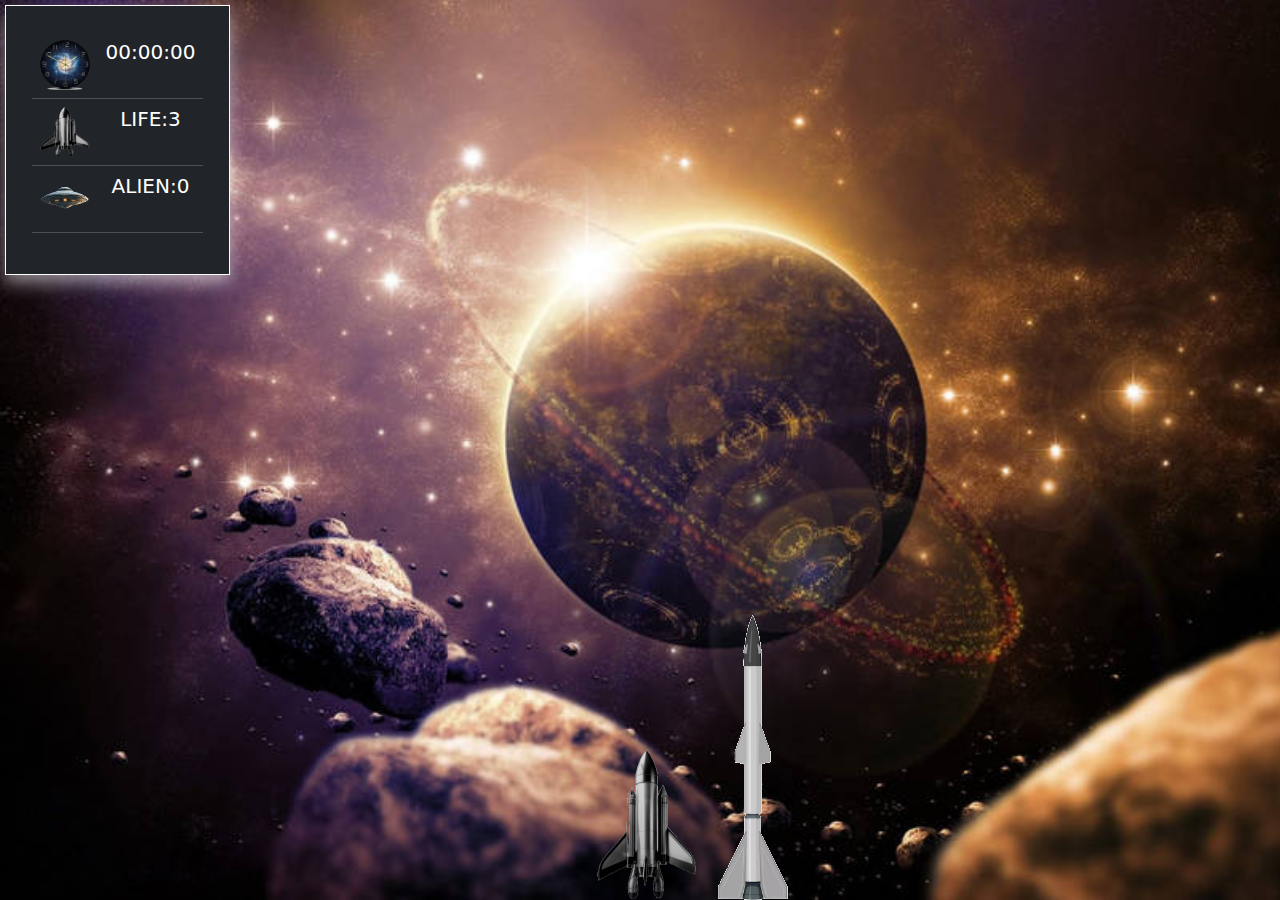
<file: 06-05/index.html>
<!DOCTYPE html>
<html lang="pt-br">
<head>
    <meta charset="UTF-8">
    <meta http-equiv="X-UA-Compatible" content="IE=edge">
    <meta name="viewport" content="width=device-width, initial-scale=1.0">
    <link href="https://cdn.jsdelivr.net/npm/bootstrap@5.3.3/dist/css/bootstrap.min.css" rel="stylesheet" integrity="sha384-QWTKZyjpPEjISv5WaRU9OFeRpok6YctnYmDr5pNlyT2bRjXh0JMhjY6hW+ALEwIH" crossorigin="anonymous">
    <link rel="stylesheet" href="style.css">
    <title>Jogo</title>
</head>
<body onload="Contagem()">
    <aside>
        <div class="div-info bg-dark text-white rounded-bottom-lg d-flex justify-content-around align-items-center border border-1 border-white">
            <table class="table table-dark text-center w-auto">
                <tr>
                    <td>
                        <img src="imagens/clock.png" class="icons" alt="tempo">
                    </td>
                    <td>
                        <h5 id="v">00:00:00</h5>
                    </td>
                </tr>
                <tr>
                    <td>
                        <img src="imagens/nave.png" class="icons" alt="vida">
                    </td>
                    <td>
                        <h5>LIFE:3</h5>
                    </td>
                </tr>
                <tr>
                    <td>
                        <img src="imagens/alien.png" class="icons" alt="alien">
                    </td>
                    <td>
                        <h5>ALIEN:0</h5>
                    </td>
                </tr>
            </table>
        </div>
    </aside>
    <main class="d-flex align-items-end justify-content-center">
        <img src="imagens/nave.png" class="estilo-nave" alt="nave" id="img_nave">
        <img src="imagens/missil.png" alt="missil">
    </main>

    <div class="tela_pause justify-content-center align-items-center text-white" id="tela"><h1>PAUSE</h1></div>
</body>

<script type="text/javascript">
    let val = 0;
    let tempo;
    let posX = 35;
    let posY = 0;

    let i;

    let pause = document.querySelector("#tela")

    function add() { 
        val++;
        const hours = Math.floor(val / 3600);
        const minutes = Math.floor((val % 3600) / 60); 
        const seconds = val % 60;

        const formattedTime = `${String(hours).padStart(2, '0')}:${String(minutes).padStart(2, '0')}:${String(seconds).padStart(2, '0')}`;
        document.querySelector("#v").textContent = formattedTime;
    }

    function Contagem(){
        tempo = setInterval(add, 1000);
        i=1;
    }

    function pararContagem(){
        clearInterval(tempo);
        i=0;
    }

    document.onkeypress = function (e) {

    if(e.keyCode == 112 || e.keyCode == 80) {
        if(i === 1) {
            pararContagem();
            pause.style.display = 'flex';
        }
        else {
            Contagem();
            pause.style.display = 'none';
        }
    }

    };

        window.addEventListener('keydown', function(event) {
            if (i !== 1) return;

            let img = document.querySelector("#img_nave")
            const screenWidth = window.innerWidth;

            if (event.key === 'ArrowRight') { 
                posX += 5; 
                if (posX > 95) posX = 95;
            } else if (event.key === 'ArrowLeft') {  
                posX -= 5;
                if (posX < 5) posX = 5; 
            }
            img.style.left = `${posX}%`;
        });

</script>
</html>
</file>
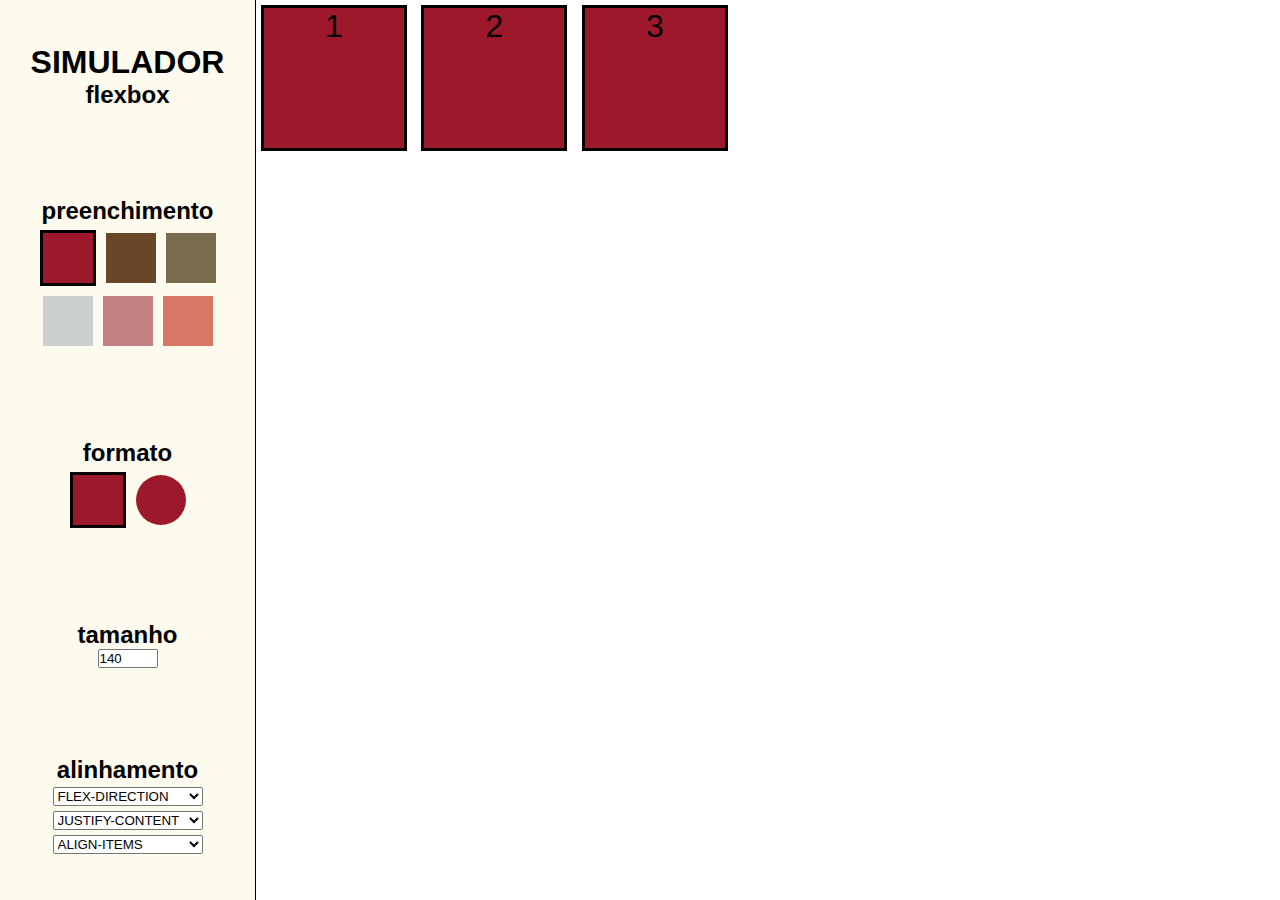
<file: 15-04/index.html>
<!DOCTYPE html>
<html lang="pt-br">
<head>
    <meta charset="UTF-8">
    <meta http-equiv="X-UA-Compatible" content="IE=edge">
    <link rel="stylesheet" href="style.css">
    <title>FLEXBOX - barbara</title>
</head>
<body>
    <aside>
        <div class="mini-container">
            <h1>SIMULADOR</h1>
            <h2>flexbox</h2>
        </div>
        <div class="mini-container">
            <h2>preenchimento</h2>

            <div class="organizador">
                <div class="box0" style="border: solid 3px black;"></div>
                <div class="box1"></div>
                <div class="box2"></div>
            </div>
            <div class="organizador">
                <div class="box3"></div>
                <div class="box4"></div>
                <div class="box5"></div>
            </div>
        </div>
        <div class="mini-container">
            <h2>formato</h2>

            <div class="organizador">
                <div class="box0" style="border: solid 3px black;"></div>
                <div class="box0" style="border-radius: 50%;"></div>
            </div>
        </div>
        <div class="mini-container">
            <h2>tamanho</h2>

            <input type="number" name="textnumber" value="140" min="100" max="180" step="10">
        </div>
        <div class="mini-container">
            <h2>alinhamento</h2>

            <select name="flex-direction" id="flex">
                <option value="" disabled selected>FLEX-DIRECTION</option>
                <option value="column">column</option>
                <option value="row">row</option>
                <option value="column-reverse">column-reverse</option>
                <option value="row-reverse">row-reverse</option>
            </select>

            <select name="justify-content" id="justify">
                <option value="" disabled selected>JUSTIFY-CONTENT</option>
                <option value="center">center</option>
                <option value="flex-start">flex-start</option>
                <option value="flex-end">flex-end</option>
                <option value="space-around">space-around</option>
                <option value="space-between">space-between</option>
            </select>

            <select name="align-items" id="align">
                <option value="" disabled selected>ALIGN-ITEMS</option>
                <option value="center">center</option>
                <option value="flex-start">flex-start</option>
                <option value="flex-end">flex-end</option>
                <option value="stretch">stretch</option>
                <option value="baseline">baseline</option>
            </select>
        </div>
    </aside>

    <main>
        <div class="container">
            <div class="box-result">1</div>
            <div class="box-result">2</div>
            <div class="box-result">3</div>
        </div>
    </main>

    <script src="/15-04/script.js"></script>
</body>
</html>
</file>
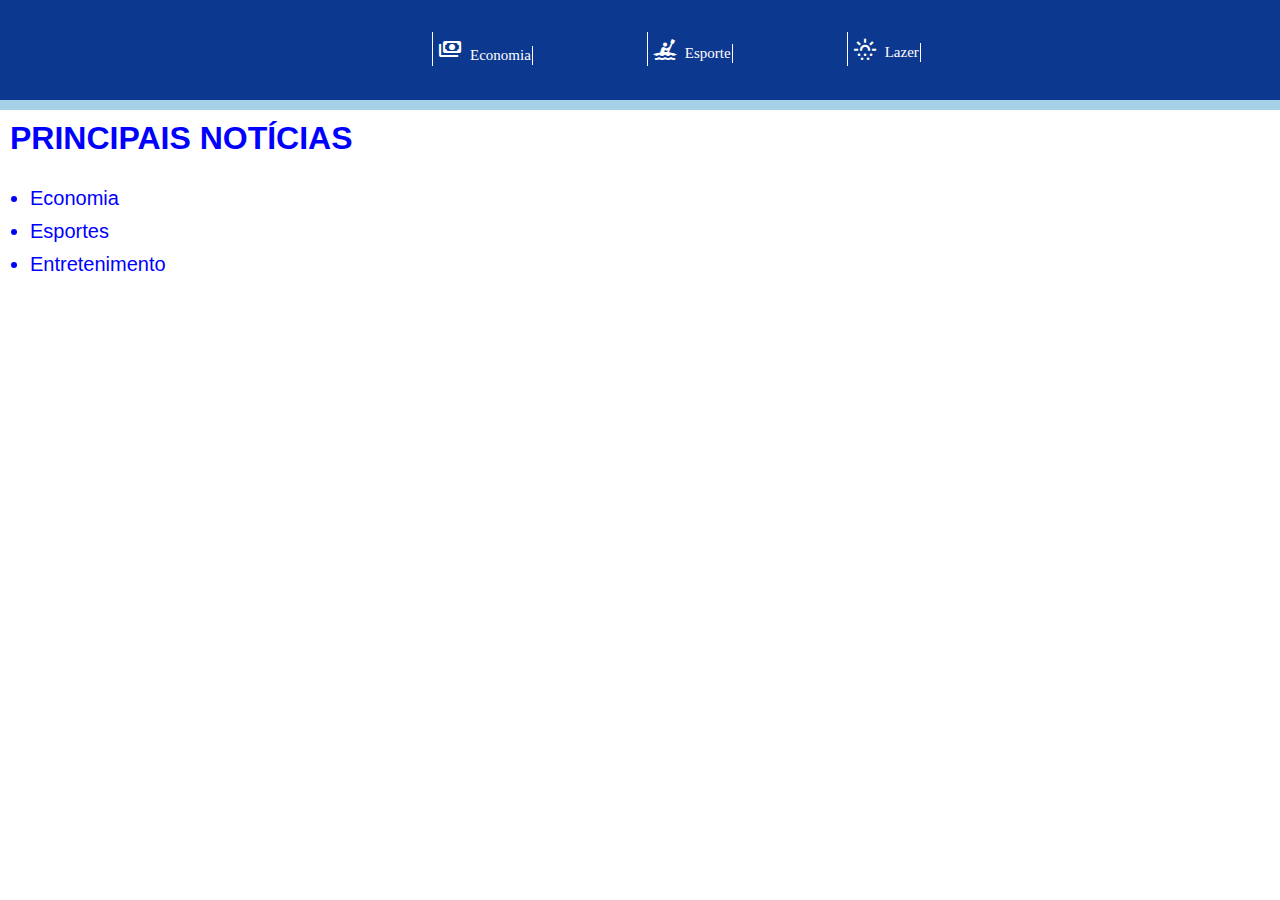
<file: 18-03/index.html>
<!DOCTYPE html>
<html lang="pt-br">
    <head>
        <link rel="stylesheet" href="style.css">
        <link href="https://fonts.googleapis.com/css2?family=Roboto:wght@400;700&display=swap" rel="stylesheet">
        <link rel="stylesheet" href="https://fonts.googleapis.com/css2?family=Material+Symbols+Outlined&display=swap" />
        <meta charset="UTF-8">
        <meta http-equiv="X-UA-Compatible" content="IE=edge">
        <meta name="viewport" content="width=device-width, initial-scale=1.0">
        <title>Notícias</title>
    </head>
    <body class="body_png">
        <nav class="center">
            <div>
                <ul class="ul_nav">
                    <li class="li_nav">
                        <a href="economia.html" target="_blank">
                            <table>
                            <td><span class="material-symbols-outlined">payments</span></td>
                            <td><p class="text">Economia</p></td>
                            </table>
                        </a>
                    </li>

                    <li class="li_nav">
                        <a href="esporte.html" target="_blank">
                            <table>
                            <td><span class="material-symbols-outlined">kayaking</span></td>
                            <td><p class="text">Esporte</p></td>
                            </table>
                        </a>
                    </li>

                    <li class="li_nav">
                        <a href="lazer.html" target="_blank">
                            <table>
                            <td><span class="material-symbols-outlined">sunny_snowing</span></td>
                            <td><p class="text">Lazer</p></td>
                            </table>
                        </a>
                    </li>
                </ul>
            </div>

        </nav>
        <div> 
            <h1 class="fonte">PRINCIPAIS NOTÍCIAS</h1>
            <ul class="ul_body">
                    <li class="li_body fonte">Economia</li>
                    <li class="li_body fonte">Esportes</li>
                    <li class="li_body fonte">Entretenimento</li>
            </ul>
        </div>
    </body>
</html>
</file>
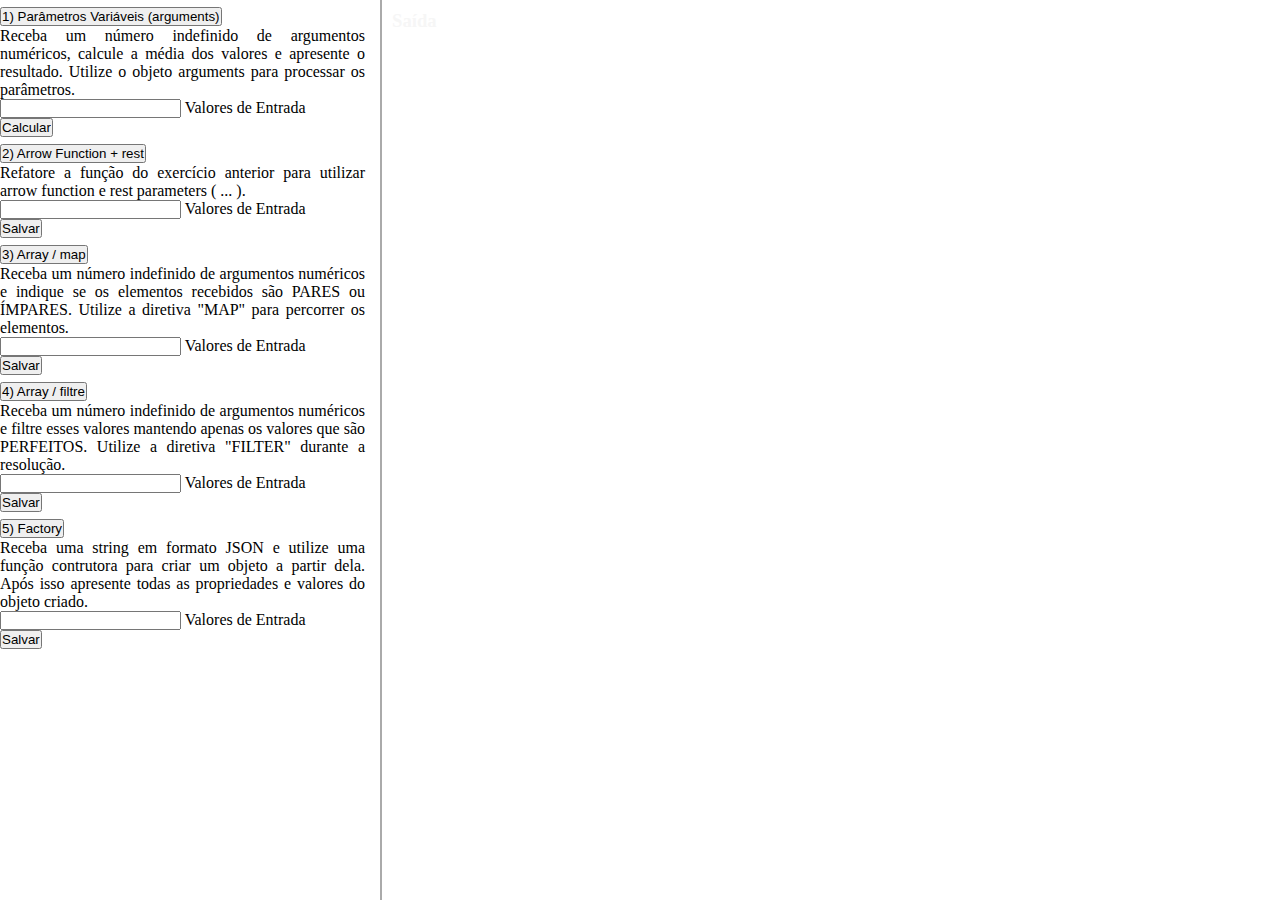
<file: 27-05/index.html>
<!DOCTYPE html>
<html lang="en">
<head>
    <meta charset="UTF-8">
    <meta name="viewport" content="width=device-width, initial-scale=1.0">
    <title>Funções, Objetos e Arrays - JavaScript</title>
    <link rel="stylesheet" href="styles/style.css">
    <link href="https://cdn.jsdelivr.net/npm/bootstrap@5.3.6/dist/css/bootstrap.min.css" rel="stylesheet" integrity="sha384-4Q6Gf2aSP4eDXB8Miphtr37CMZZQ5oXLH2yaXMJ2w8e2ZtHTl7GptT4jmndRuHDT" crossorigin="anonymous">
</head>
<body>
    <aside>
        <div class="accordion accordion-flush" id="accordionForms">
            <div class="accordion-item">
                <h2 class="accordion-header" id="flush-ex04">
                    <button class="accordion-button collapsed" type="button" data-bs-toggle="collapse" data-bs-target="#flush-collapseEx01" aria-expanded="false" aria-controls="flush-collapseAssunto">
                        1) Parâmetros Variáveis (arguments)
                    </button>
                </h2>
                <div id="flush-collapseEx01" class="accordion-collapse collapse" aria-labelledby="flush-ex01" data-bs-parent="#accordionForms">
                    <div class="accordion-body">
                        <p>
                            Receba um número indefinido de argumentos numéricos, calcule a média dos valores e apresente o resultado. Utilize o objeto arguments para processar os parâmetros.
                        </p>
                        <form id="form01" method="post" onsubmit="ex01(); return false;">
                            <div class="form-floating mb-1">
                                <input type="text" class="form-control" id="floatingInput" name="in_01" required>
                                <label for="floatingInput">Valores de Entrada</label>
                            </div>
                            <input type="submit" class="btn btn-success mt-1" value="Calcular">
                        </form>
                    </div>
                </div>
            </div>

            <div class="accordion-item">
                <h2 class="accordion-header" id="flush-ex02">
                    <button class="accordion-button collapsed" type="button" data-bs-toggle="collapse" data-bs-target="#flush-collapseEx02" aria-expanded="false" aria-controls="flush-collapseRegional">
                        2) Arrow Function + rest
                    </button>
                </h2>
                <div id="flush-collapseEx02" class="accordion-collapse collapse" aria-labelledby="flush-ex02" data-bs-parent="#accordionForms">
                    <div class="accordion-body">
                        <p>
                            Refatore a função do exercício anterior para utilizar arrow function e rest parameters ( ... ).
                        </p>
                        <form id="form02" method="post" onsubmit="ex02(); return false;">
                            <div class="form-floating mb-1">
                                <input type="text" class="form-control" id="floatingInput" name="in_02" required>
                                <label for="floatingInput">Valores de Entrada</label>
                            </div>
                            <input type="submit" class="btn btn-success mt-1" value="Salvar">
                        </form>
                    </div>
                </div>
            </div>

            <div class="accordion-item">
                <h2 class="accordion-header" id="flush-ex03">
                    <button class="accordion-button collapsed" type="button" data-bs-toggle="collapse" data-bs-target="#flush-collapseEx03" aria-expanded="false" aria-controls="flush-collapseAgente">
                        3) Array / map
                    </button>
                </h2>
                <div id="flush-collapseEx03" class="accordion-collapse collapse" aria-labelledby="flush-ex03" data-bs-parent="#accordionForms">
                    <div class="accordion-body">
                        <p>
                            Receba um número indefinido de argumentos numéricos e indique se os elementos recebidos são PARES ou ÍMPARES. Utilize a diretiva "MAP" para percorrer os elementos.
                        </p>
                        <form id="form03" method="post" onsubmit="ex03(); return false;">
                            <div class="form-floating mb-1">
                                <input type="text" class="form-control" id="floatingInput" name="in_03" required>
                                <label for="floatingInput">Valores de Entrada</label>
                            </div>
                            <input type="submit" class="btn btn-success mt-1" value="Salvar">
                        </form>
                    </div>
                </div>
            </div>

            <div class="accordion-item">
                <h2 class="accordion-header" id="flush-ex04">
                <button class="accordion-button collapsed" type="button" data-bs-toggle="collapse" data-bs-target="#flush-collapseEx04" aria-expanded="false" aria-controls="flush-collapseRelatorio">
                    4) Array / filtre
                </button>
                </h2>
                <div id="flush-collapseEx04" class="accordion-collapse collapse" aria-labelledby="flush-ex04" data-bs-parent="#accordionForms">
                    <div class="accordion-body">
                        <p>
                            Receba um número indefinido de argumentos numéricos e filtre esses valores mantendo apenas os valores que são PERFEITOS. Utilize a diretiva "FILTER" durante a resolução.
                        </p>
                        <form id="form04" method="post" onsubmit="ex04(); return false;">
                            <div class="form-floating mb-1">
                                <input type="text" class="form-control" id="floatingInput" name="in_04" required>
                                <label for="floatingInput">Valores de Entrada</label>
                            </div>
                            <input type="submit" class="btn btn-success mt-1" value="Salvar">
                        </form>
                    </div>
                </div>
            </div>

            <div class="accordion-item">
                <h2 class="accordion-header" id="flush-ex05">
                <button class="accordion-button collapsed" type="button" data-bs-toggle="collapse" data-bs-target="#flush-collapseEx05" aria-expanded="false" aria-controls="flush-collapseRelatorio">
                    5) Factory
                </button>
                </h2>
                <div id="flush-collapseEx05" class="accordion-collapse collapse" aria-labelledby="flush-ex05" data-bs-parent="#accordionForms">
                    <div class="accordion-body">
                        <p>
                            Receba uma string em formato JSON e utilize uma função contrutora para criar um objeto a partir dela. Após isso apresente todas as propriedades e valores do objeto criado.
                        </p>
                        <form id="form05" method="post" onsubmit="ex05(); return false;">
                            <div class="form-floating mb-1">
                                <input type="text" class="form-control" id="floatingInput" name="in_05" required>
                                <label for="floatingInput">Valores de Entrada</label>
                            </div>
                            <input type="submit" class="btn btn-success mt-1" value="Salvar">
                        </form>
                    </div>
                </div>
            </div>
        </div>
    </aside>

    <main>
        <div class="output_result" id="div_output">
            <h3>Saída</h3>
            <h1 id="output"></h1>
        </div>
    </main>
</body>
<script src="./scripts/atv01.js"></script>
<script src="./scripts/atv02.js"></script>
<script src="./scripts/atv03.js"></script>
<script src="./scripts/atv04.js"></script>
<script src="./scripts/atv05.js"></script>
<script src="https://cdn.jsdelivr.net/npm/bootstrap@5.3.6/dist/js/bootstrap.bundle.min.js" integrity="sha384-j1CDi7MgGQ12Z7Qab0qlWQ/Qqz24Gc6BM0thvEMVjHnfYGF0rmFCozFSxQBxwHKO" crossorigin="anonymous"></script>
</html>
</file>
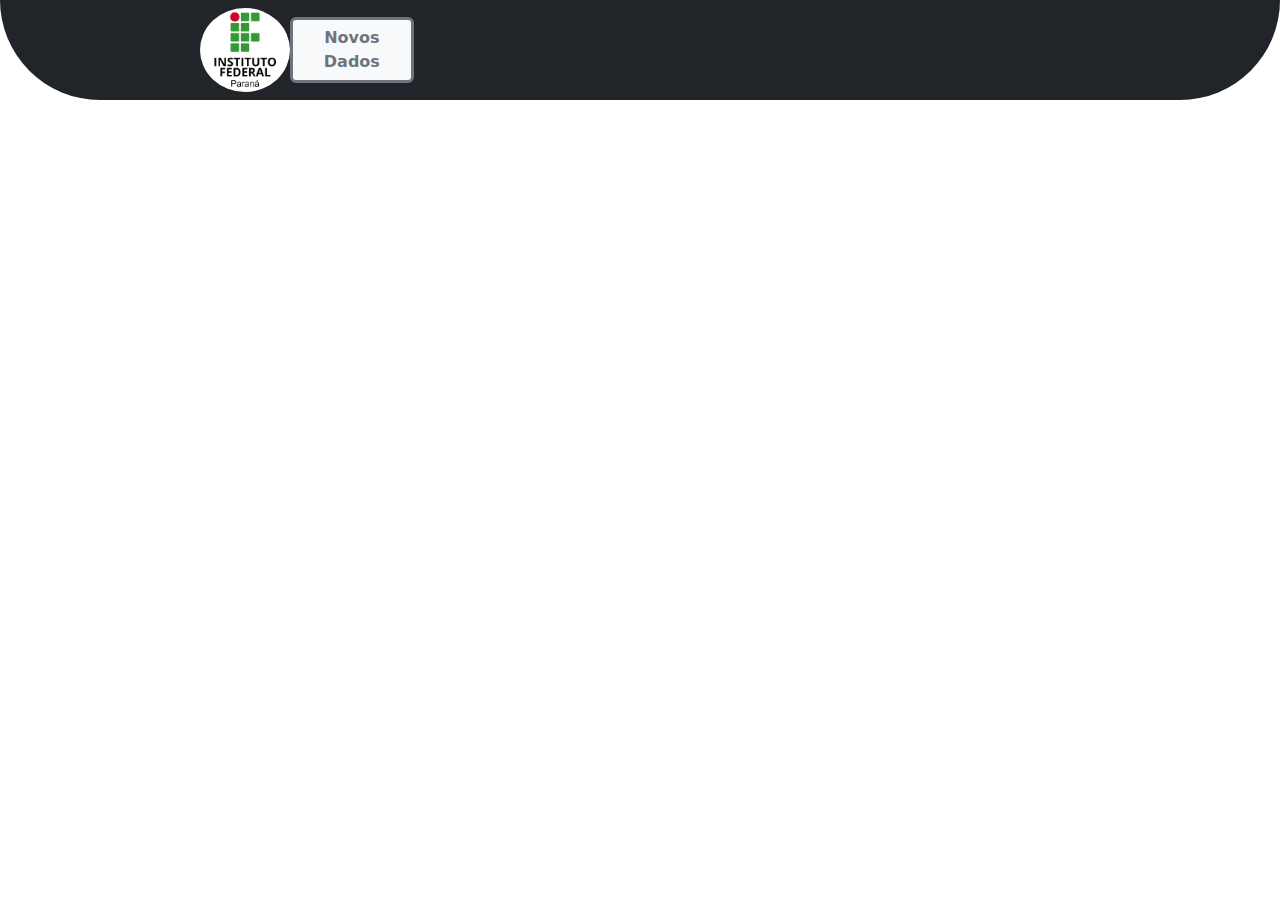
<file: 29-04/index.html>
<!DOCTYPE html>
<html lang="en">
<head>
    <meta charset="UTF-8">
    <meta http-equiv="X-UA-Compatible" content="IE=edge">
    <meta name="viewport" content="width=device-width, initial-scale=1.0">
    <link rel="stylesheet" href="style.css">
    <title>Dashbord</title>
    <link href="https://cdn.jsdelivr.net/npm/bootstrap@5.3.3/dist/css/bootstrap.min.css" rel="stylesheet" integrity="sha384-QWTKZyjpPEjISv5WaRU9OFeRpok6YctnYmDr5pNlyT2bRjXh0JMhjY6hW+ALEwIH" crossorigin="anonymous">
</head>
<body>
    <nav class="navbar navbar-expand-lg bg-dark text-white rounded-bottom-lg" style="padding-left: 200px; ">
        <img src="logo-ifpr.png" class="img-fluid h-100 rounded-circle"></img>
        <button type="button" class="btn btn-light text-secondary border border-3 border-secondary"><b>Novos Dados</b></button> 
        <button class="accordion-button" type="button" data-bs-toggle="collapse" data-bs-target="#collapseOne" aria-expanded="true" aria-controls="collapseOne">
    </nav>
    <section></section>
    <main></main>
    <aside></aside>
</body>
</html>
</file>
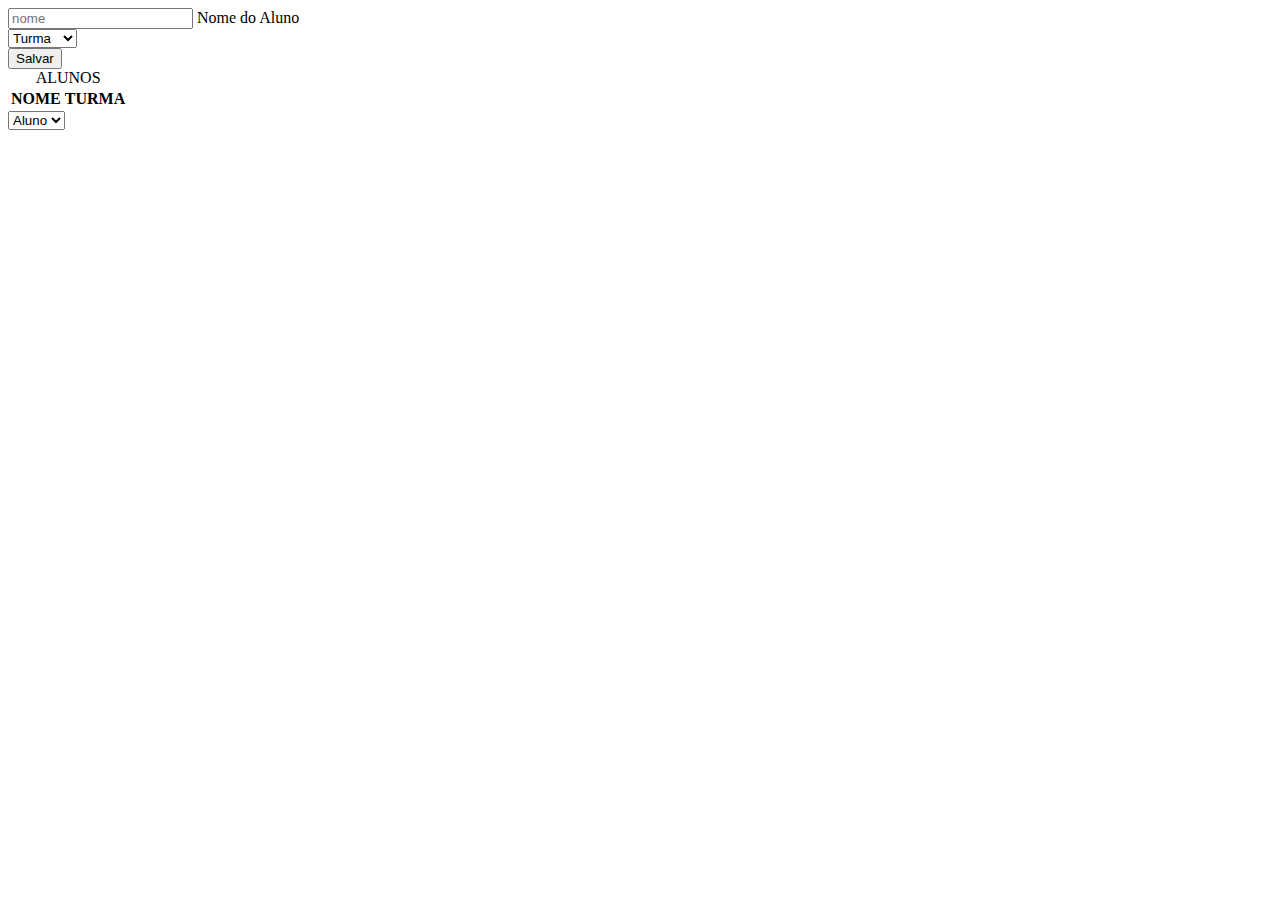
<file: exemplo/index.html>
<!DOCTYPE html>
<html lang="en">
<head>
    <meta charset="UTF-8">
    <meta name="viewport" content="width=device-width, initial-scale=1.0">
    <title>CreateElement - JS</title>
    <link href="https://cdn.jsdelivr.net/npm/bootstrap@5.3.6/dist/css/bootstrap.min.css" rel="stylesheet" integrity="sha384-4Q6Gf2aSP4eDXB8Miphtr37CMZZQ5oXLH2yaXMJ2w8e2ZtHTl7GptT4jmndRuHDT" crossorigin="anonymous">
</head>
<body class="container">
    <div class="mt-2">
        <form id="formStudent" method="post" onsubmit="addStudent(); return false;">
            <div class="form-floating mb-1">
                <input type="text" class="form-control" id="floatingInput" placeholder="nome" name="nome" required>
                <label for="floatingInput">Nome do Aluno</label>
            </div>
            <div class="form-floating">
                <select class="form-select mb-1" name="turma" id="select_regional" required>
                    <option selected disabled>Turma</option>
                    <option value="INFO22">INFO22</option>
                    <option value="INFO23">INFO23</option>
                    <option value="INFO24">INFO24</option>
                    <option value="INFO25">INFO25</option>
                </select>
            </div>
            <input type="submit" class="btn btn-primary" value="Salvar">
        </form>
    </div>
    <div class="mt-2">            
        <table class="table" id="table_student">
            <caption class="caption-top text-center fw-bolder">ALUNOS</caption>
            <thead class="table-success">
                <tr>
                    <th scope="col">NOME</th>
                    <th scope="col">TURMA</th>
                </tr>
            </thead>
            <tbody>
            </tbody>
        </table>
    </div>
    <div class="mt-2">
        <select class="form-select" id="select_student">
            <option selected disabled>Aluno</option>
        </select>
    </div>
</body>
<script src="./script.js"></script>
<script src="https://cdn.jsdelivr.net/npm/bootstrap@5.3.6/dist/js/bootstrap.bundle.min.js" integrity="sha384-j1CDi7MgGQ12Z7Qab0qlWQ/Qqz24Gc6BM0thvEMVjHnfYGF0rmFCozFSxQBxwHKO" crossorigin="anonymous"></script>
</html>
</file>
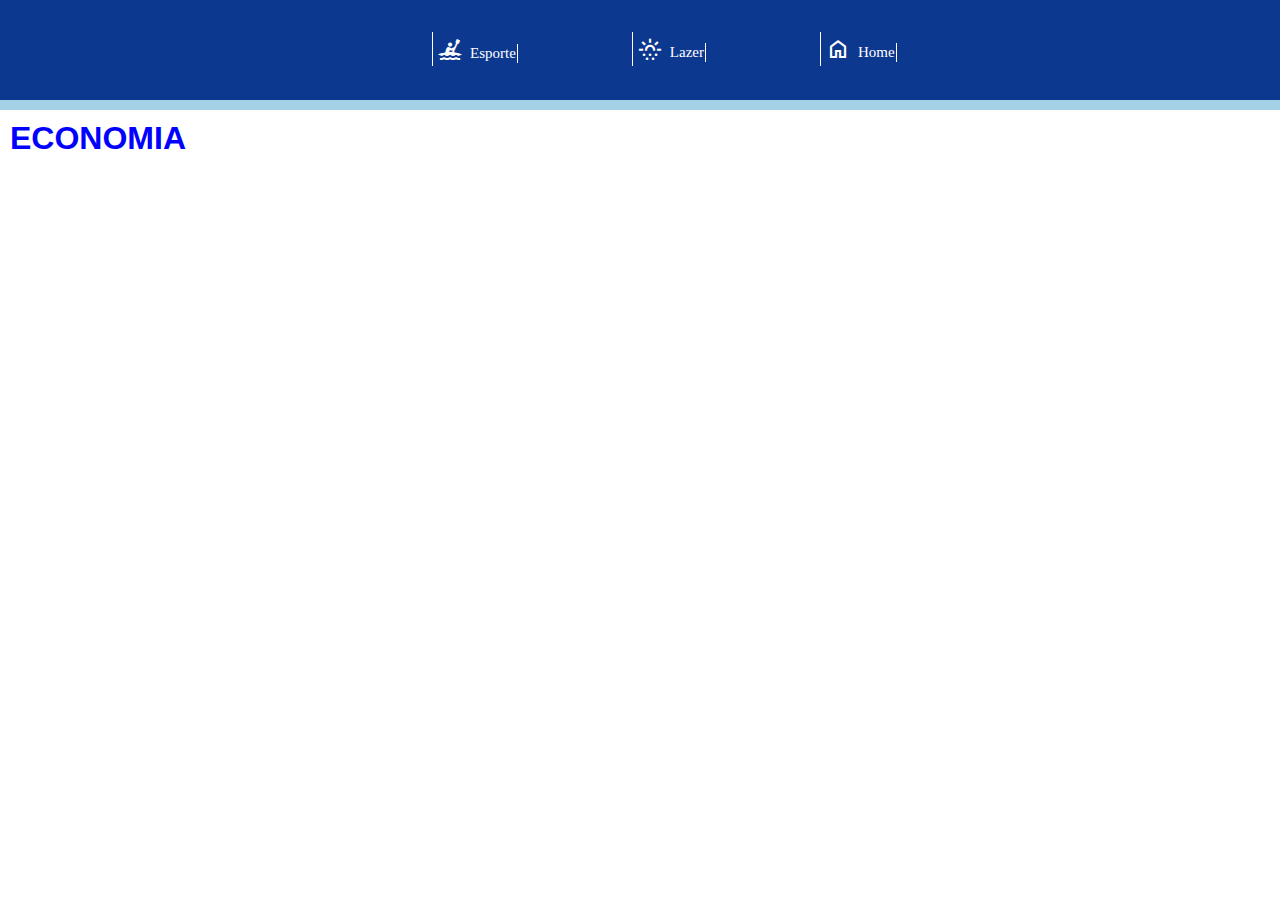
<file: 18-03/economia.html>
<!DOCTYPE html>
<html lang="pt-br">
<head>
    <meta charset="UTF-8">
    <meta http-equiv="X-UA-Compatible" content="IE=edge">
    <link rel="stylesheet" href="style.css">
    <link href="https://fonts.googleapis.com/css2?family=Roboto:wght@400;700&display=swap" rel="stylesheet">
    <link rel="stylesheet" href="https://fonts.googleapis.com/css2?family=Material+Symbols+Outlined&display=swap" />
    <meta name="viewport" content="width=device-width, initial-scale=1.0">
    <title>Economia</title>
</head>
<body class="body_white">
    <nav class="center">
        <!--<h1 class="text">OI</h1>-->
        <div>
            <ul class="ul_nav">
                <li class="li_nav">
                    <a href="esporte.html" target="_blank">
                        <table>
                        <td><span class="material-symbols-outlined">kayaking</span></td>
                        <td><p class="text">Esporte</p></td>
                        </table>
                    </a>
                </li>

                <li class="li_nav">
                    <a href="lazer.html" target="_blank">
                        <table>
                        <td><span class="material-symbols-outlined">sunny_snowing</span></td>
                        <td><p class="text">Lazer</p></td>
                        </table>
                    </a>
                </li>

                <li class="li_nav">
                    <a href="index.html" target="_blank">
                        <table>
                        <td><span class="material-symbols-outlined">home</span></td>
                        <td><p class="text">Home</p></td>
                        </table>
                    </a>
                </li>
            </ul>
        </div>
    </nav>
    <div>
        <h1 class="fonte">ECONOMIA</h1>
    </div>
</body>
</html>
</file>
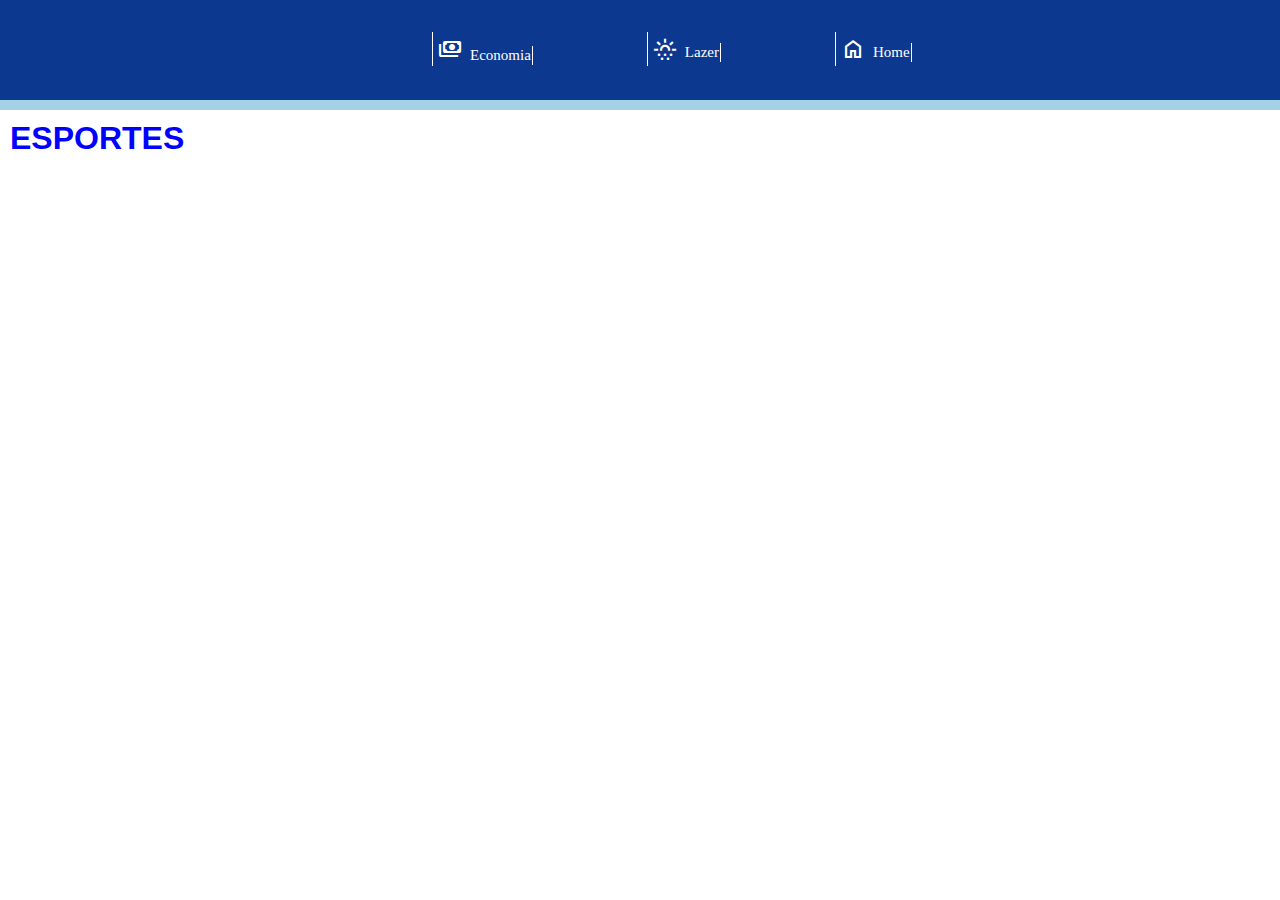
<file: 18-03/esporte.html>
<!DOCTYPE html>
<html lang="pt-br">
<head>
    <meta charset="UTF-8">
    <meta http-equiv="X-UA-Compatible" content="IE=edge">
    <link rel="stylesheet" href="style.css">
    <link href="https://fonts.googleapis.com/css2?family=Roboto:wght@400;700&display=swap" rel="stylesheet">
    <link rel="stylesheet" href="https://fonts.googleapis.com/css2?family=Material+Symbols+Outlined&display=swap" />
    <meta name="viewport" content="width=device-width, initial-scale=1.0">
    <title>Esportes</title>
</head>
<body class="body_white">
    <nav class="center">
        <!--<h1 class="text">OI</h1>-->
        <div>
            <ul class="ul_nav">
                <li class="li_nav">
                    <a href="economia.html" target="_blank">
                        <table>
                        <td><span class="material-symbols-outlined">payments</span></td>
                        <td><p class="text">Economia</p></td>
                        </table>
                    </a>
                </li>

                <li class="li_nav">
                    <a href="lazer.html" target="_blank">
                        <table>
                        <td><span class="material-symbols-outlined">sunny_snowing</span></td>
                        <td><p class="text">Lazer</p></td>
                        </table>
                    </a>
                </li>

                <li class="li_nav">
                    <a href="index.html" target="_blank">
                        <table>
                        <td><span class="material-symbols-outlined">home</span></td>
                        <td><p class="text">Home</p></td>
                        </table>
                    </a>
                </li>
            </ul>
        </div>
    </nav>
    <div>
        <h1 class="fonte">ESPORTES</h1>
    </div>
</body>
</html>
</file>
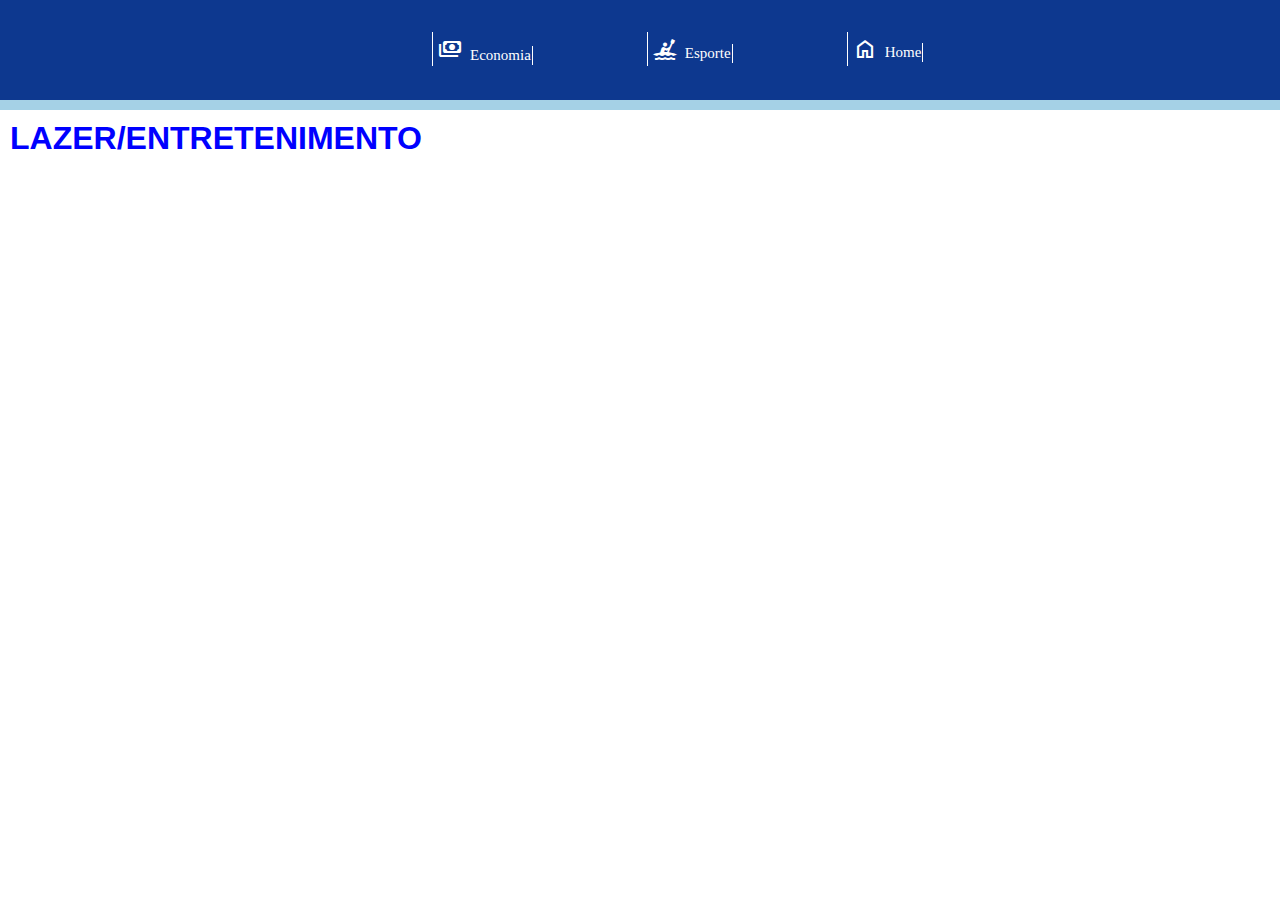
<file: 18-03/lazer.html>
<!DOCTYPE html>
<html lang="pt-br">
<head>
    <meta charset="UTF-8">
    <meta http-equiv="X-UA-Compatible" content="IE=edge">
    <link rel="stylesheet" href="style.css">
    <link href="https://fonts.googleapis.com/css2?family=Roboto:wght@400;700&display=swap" rel="stylesheet">
    <link rel="stylesheet" href="https://fonts.googleapis.com/css2?family=Material+Symbols+Outlined&display=swap" />
    <meta name="viewport" content="width=device-width, initial-scale=1.0">
    <title>Lazer</title>
</head>
<body class="body_white">
    <nav class="center">
        <!--<h1 class="text">OI</h1>-->
        <div>
            <ul class="ul_nav">
                <li class="li_nav">
                    <a href="economia.html" target="_blank">
                        <table>
                        <td><span class="material-symbols-outlined">payments</span></td>
                        <td><p class="text">Economia</p></td>
                        </table>
                    </a>
                </li>

                <li class="li_nav">
                    <a href="esporte.html" target="_blank">
                        <table>
                        <td><span class="material-symbols-outlined">kayaking</span></td>
                        <td><p class="text">Esporte</p></td>
                        </table>
                    </a>
                </li>

                <li class="li_nav">
                    <a href="index.html" target="_blank">
                        <table>
                        <td><span class="material-symbols-outlined">home</span></td>
                        <td><p class="text">Home</p></td>
                        </table>
                    </a>
                </li>
            </ul>
        </div>
    </nav>
    <div>
        <h1 class="fonte">LAZER/ENTRETENIMENTO</h1>
    </div>
</body>
</html>
</file>
<file: 06-05/style.css>
@charset "UTF-8";
* {
  margin: 0;
  padding: 0;
}

body {
  display: grid;
  min-height: 100vh;
  grid-template-columns: 225px 1fr;
  grid-template-areas: "info jogo";
  background-image: url(/06-05/imagens/background.jpg);
  background-size: cover;
}

aside {
  grid-area: info;
  z-index: 1;
}

main {
  grid-area: jogo;
  position: relative;
  height: 100vh;
  z-index: 2;
}

.div-info {
  height: 30%;
  width: 100%;
  margin: 5px;
  box-shadow: 0 8px 16px rgba(255, 255, 255, 0.5);
}

.icons {
  height: 50px;
  width: 50px;
}

.tela_pause {
  background-color: rgba(128, 128, 128, 0.7);
  width: 100vw;
  height: 100vh;
  position: fixed;
  z-index: 9999;
  display: none;
  top: 0;
  left: 0;
}

.estilo-nave {
  position: absolute;
  bottom: 0;
  height: 150px;
  width: 100px;
  transition: left 0.1s;
  left: 40%; /* posição inicial */
  transform: translateX(-50%); /* centraliza pelo centro */
}

.estilo_missilD,
.estilo_missilE {
  position: absolute;
  width: 20px;
  height: 90px;
  bottom: 30px;
  transition: left 0.1s;
}

.estilo_missilD {
  transform: translateX(6px);
}

.estilo_missilE {
  transform: translateX(-27px);
}

@-webkit-keyframes disparo {
  0% {
    bottom: 30px;
  }
  100% {
    bottom: 100vh;
  }
}

@keyframes disparo {
  0% {
    bottom: 30px;
  }
  100% {
    bottom: 100vh;
  }
}
.disparar {
  -webkit-animation: disparo 0.8s linear forwards;
          animation: disparo 0.8s linear forwards;
}

.container_nave {
  height: 150px;
  width: 84vw;
}

@-webkit-keyframes movimentoAlien {
  0% {
    top: -7%;
  }
  100% {
    top: 90%;
  }
}

@keyframes movimentoAlien {
  0% {
    top: -7%;
  }
  100% {
    top: 90%;
  }
}
.estilo_alien {
  width: 150px;
  height: 75px;
  position: absolute;
  -webkit-animation: movimentoAlien 15s linear infinite;
          animation: movimentoAlien 15s linear infinite;
}

.alien_container {
  display: flex;
  justify-content: center;
  align-items: center;
  gap: 20px;
  position: absolute;
  top: -7%;
  left: 40%;
  transform: translateX(-50%);
}/*# sourceMappingURL=style.css.map */
</file>
<file: 15-04/style.css>
* {
  margin: 0;
  padding: 0;
}

body {
  display: -ms-grid;
  display: grid;
  min-height: 100vh;
  -ms-grid-columns: minmax(200px, 20vw) 1fr;
      grid-template-columns: minmax(200px, 20vw) 1fr;
      grid-template-areas: 'catalogo main';
  font-family: "Manrope", sans-serif;
  font-optical-sizing: auto;
  font-style: normal;
}

aside {
  -ms-grid-row: 1;
  -ms-grid-column: 1;
  grid-area: catalogo;
  height: 100vh;
  background-color: #fdfaee;
  display: -webkit-box;
  display: -ms-flexbox;
  display: flex;
  -webkit-box-orient: vertical;
  -webkit-box-direction: normal;
      -ms-flex-direction: column;
          flex-direction: column;
  -ms-flex-pack: distribute;
      justify-content: space-around;
  border-right: 1px solid black;
}

main {
  -ms-grid-row: 1;
  -ms-grid-column: 2;
  grid-area: main;
  background-color: white;
  display: -webkit-box;
  display: -ms-flexbox;
  display: flex;
}

.mini-container {
  display: -webkit-box;
  display: -ms-flexbox;
  display: flex;
  -webkit-box-pack: center;
      -ms-flex-pack: center;
          justify-content: center;
  -webkit-box-align: center;
      -ms-flex-align: center;
          align-items: center;
  -webkit-box-orient: vertical;
  -webkit-box-direction: normal;
      -ms-flex-direction: column;
          flex-direction: column;
}

.organizador {
  display: -webkit-box;
  display: -ms-flexbox;
  display: flex;
  -ms-flex-pack: distribute;
      justify-content: space-around;
  -webkit-box-align: center;
      -ms-flex-align: center;
          align-items: center;
}

.box, .box0, .box1, .box2, .box3, .box4, .box5 {
  width: 50px;
  height: 50px;
  margin: 5px;
}

.box:hover, .box0:hover, .box1:hover, .box2:hover, .box3:hover, .box4:hover, .box5:hover {
  opacity: 0.8;
  cursor: pointer;
}

.box0 {
  background-color: #9e182b;
}

.box1 {
  background-color: #684627;
}

.box2 {
  background-color: #7a6c4f;
}

.box3 {
  background-color: #ccd0cf;
}

.box4 {
  background-color: #c48181;
}

.box5 {
  background-color: #d77764;
}

.box-result {
  width: 140px;
  height: 140px;
  border: 3px solid black;
  display: inline-block;
  text-align: center;
  font-size: 2em;
  margin: 5px;
  background-color: #9e182b;
}

select {
  width: 150px;
  margin: 2.5px;
}
/*# sourceMappingURL=style.css.map */
</file>
<file: 18-03/style.css>
* {
    margin: 0px;
    padding: 0px;
}

.body_png {
    width: 100%;
    height: 100vh;
    background-image: url("https://gileduardo.com.br/ifpr/dw/img/background.png");
    background-size: cover;
}

.body_white{
    color: white;
}

.center {
    background-color: #0d388f;
    height: 100px;
    border-color: #a5d1e6;
    border-style: solid;
    border-width: 0px 0px 10px 0px;
}

.text {
    border-right: 1px solid white;
    padding:1px;
    color: white;
    font-size: 15px;
    margin-top: 20%;
}


.material-symbols-outlined {
    font-variation-settings:
    'FILL' 0,
    'wght' 400,
    'GRAD' 0,
    'opsz' 24;
    border-left: 1px solid white;
    color: white;
    padding:5px;
}

.ul_nav {
    margin-left: 400px;
    display: flex;
    list-style-type: none;
}

.li_nav {
    margin-right: 50px; 
    padding: 30px; 
}

.ul_body {
    margin:10px;
    padding: 10px;
}

.li_body {
    color:blue;
    margin: 10px;
    font-size: 20px;
}

a {
    text-decoration: none; 
}

span:link {
    color:cornflowerblue;
}

span:visited {
    color:dimgray;
}   

span:hover {
    color: #0d388f;
}

span:active {
    color:darkslategray;
}

p:link {
    color:cornflowerblue;
}

p:visited {
    color:dimgray;
}   

p:hover {
    color: #0d388f;
}

p:active {
    color:darkslategray;
}

.fonte{
    font-family: 'Open Sans', sans-serif;
    color:blue;
    margin-left: 10px;
    margin-top: 10px;
}
</file>
<file: 27-05/styles/style.css>
* {
  padding: 0px;
  margin: 0px;
  box-sizing: border-box;
}

body {
  display: grid;
  min-height: 100vh;
  grid-template-columns: 2fr 1fr;
  grid-template-areas: "entrada saida";
}

aside {
  grid-area: entrada;
  box-sizing: border-box;
  background-color: white;
  padding-right: 15px;
}

main {
  grid-area: saida;
  box-sizing: border-box;
  background-color: white;
}

.output_result {
  box-sizing: border-box;
  min-width: 100vh;
  min-height: 100vh;
  border-left: 2px solid #AAA;
  padding-left: 10px;
  padding-top: 10px;
}

p {
  text-align: justify;
}

h3 {
  color: lightgrey;
  opacity: 0.2;
  margin-bottom: 100px;
}

h1 {
  color: blue;
}/*# sourceMappingURL=style.css.map */
</file>
<file: 29-04/style.css>
*{
    margin: 0;
    padding: 0;
}


body{
    background-color:#fdfaee;
    display:grid;
    min-height: 100vh;
    grid-template-rows:100px 1fr;
    grid-template-columns: 250px 1fr 375px;
    grid-template-areas:'topo topo topo' 
                        'barra conteudo visaoGeral'

}

nav{
    grid-area: topo;

}

section{
    grid-area: visaoGeral;

}

main{
    grid-area: conteudo;

}

aside{
    grid-area: barra;

}

.rounded-bottom-lg {
    border-bottom-left-radius: 12rem;
    border-bottom-right-radius: 12rem;
  }
</file>
